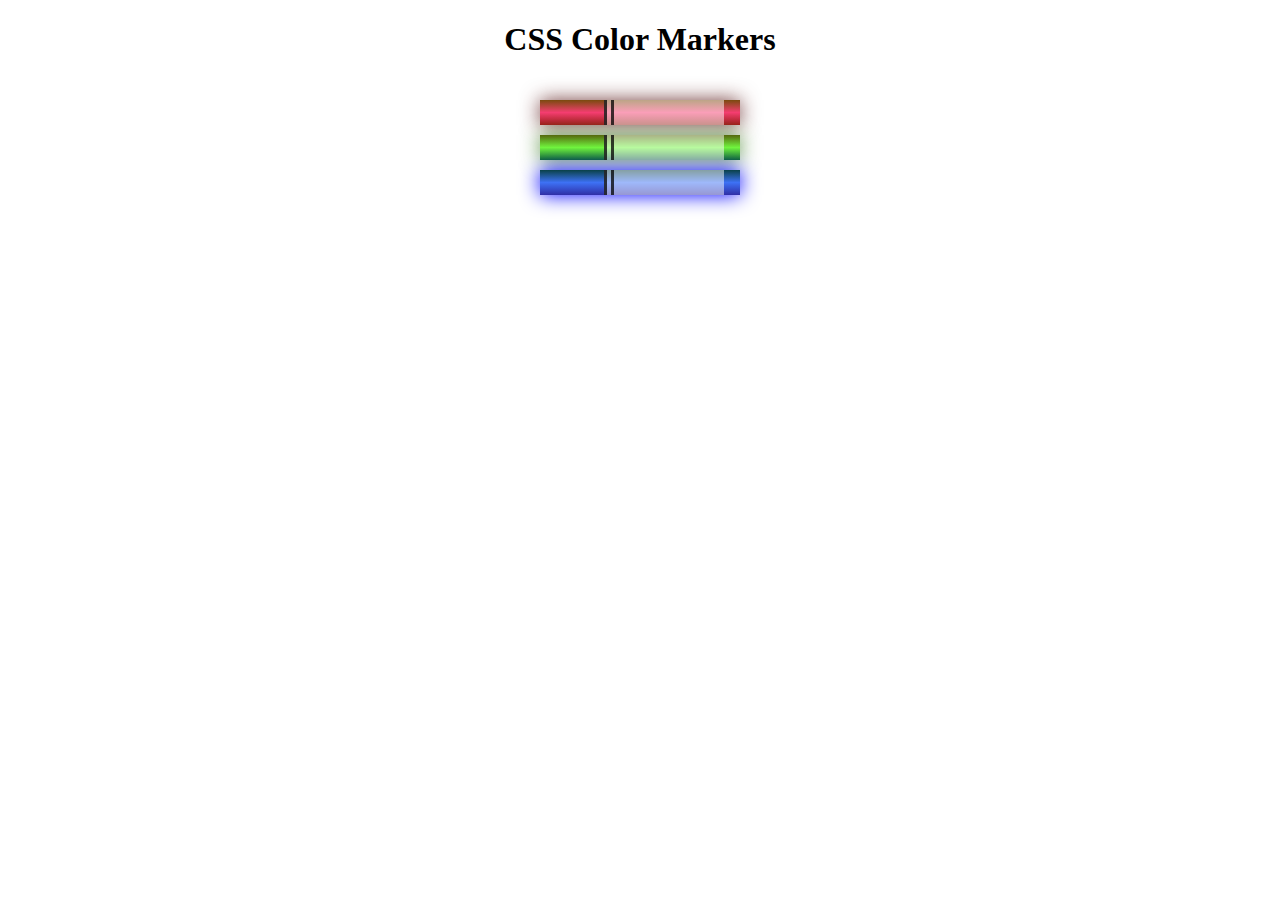
<file: DiseñoWebRresponsive/02-marcadores de colores/index.html>
<!DOCTYPE html>
<html lang="en">
  <head>
    <meta charset="utf-8">
    <meta name="viewport" content="width=device-width, initial-scale=1.0">
    <title>Colored Markers</title>
    <link rel="stylesheet" href="styles.css">
  </head>
  <body>
    <h1>CSS Color Markers</h1>
    <div class="container">
      <div class="marker red">
        <div class="cap"></div>
        <div class="sleeve"></div>
      </div>
      <div class="marker green">
        <div class="cap"></div>
        <div class="sleeve"></div>
      </div>
      <div class="marker blue">
        <div class="cap"></div>
        <div class="sleeve"></div>
      </div>
    </div>
  </body>
</html>
</file>
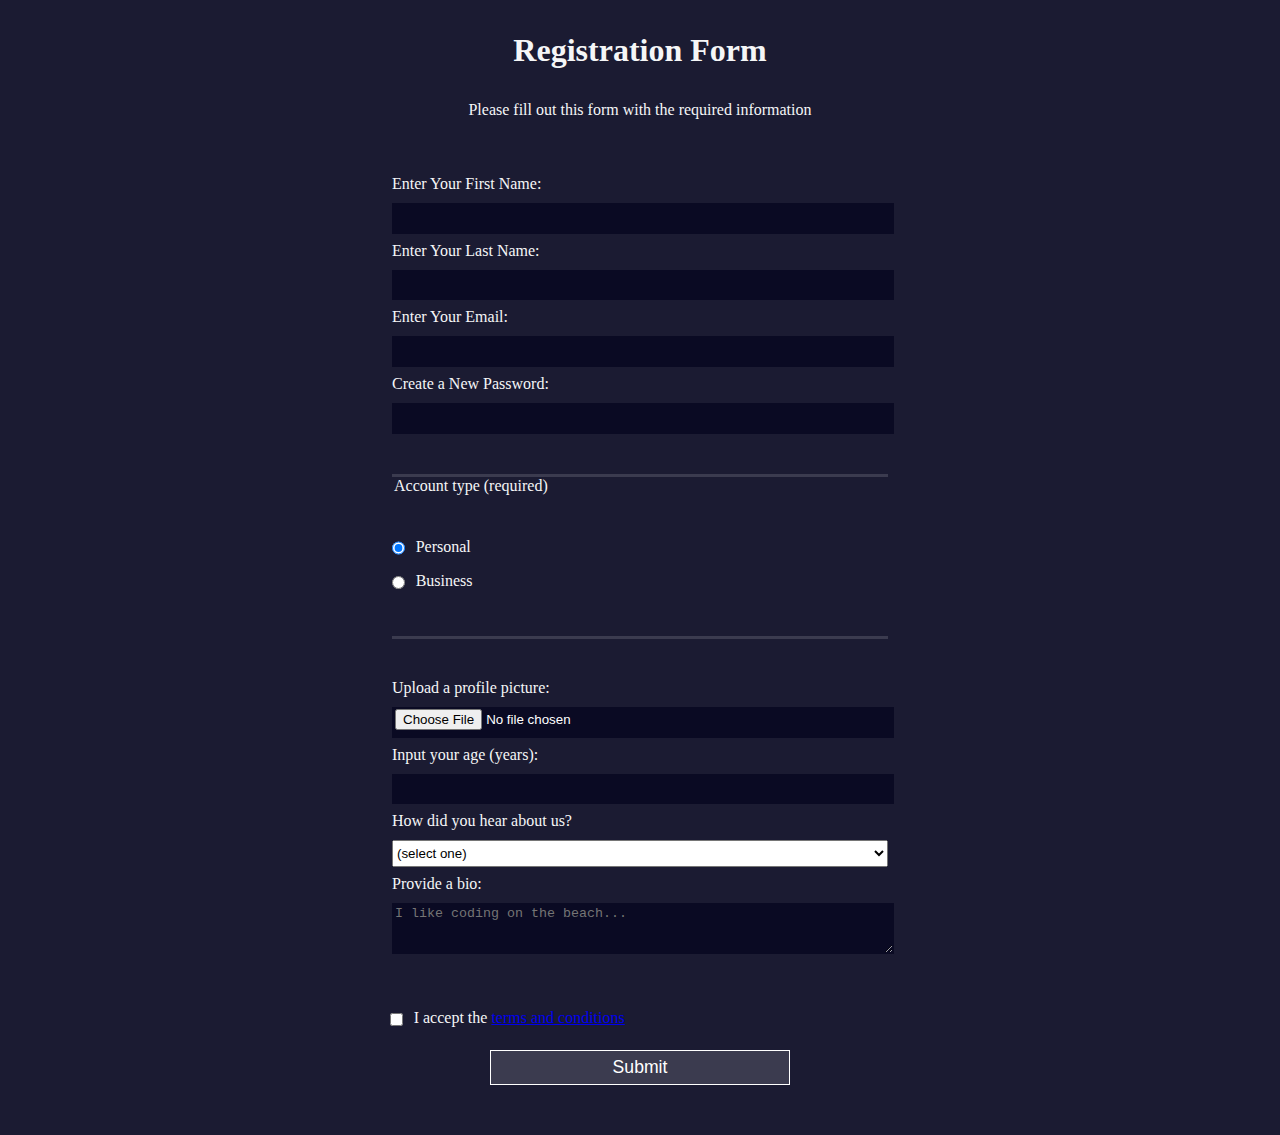
<file: DiseñoWebRresponsive/04-formulario de registro/index.html>
<!DOCTYPE html>
<html lang="en">
  <head>
    <meta charset="UTF-8">
    <title>Registration Form</title>
    <link rel="stylesheet" href="styles.css" />
  </head>
  <body>
    <h1>Registration Form</h1>
    <p>Please fill out this form with the required information</p>
    <form method="post" action='https://register-demo.freecodecamp.org'>
      <fieldset>
        <label for="first-name">Enter Your First Name: <input id="first-name" name="first-name" type="text" required /></label>
        <label for="last-name">Enter Your Last Name: <input id="last-name" name="last-name" type="text" required /></label>
        <label for="email">Enter Your Email: <input id="email" name="email" type="email" required /></label>
        <label for="new-password">Create a New Password: <input id="new-password" name="new-password" type="password" pattern="[a-z0-5]{8,}" required /></label>
      </fieldset>
      <fieldset>
        <legend>Account type (required)</legend>
        <label for="personal-account"><input id="personal-account" type="radio" name="account-type" class="inline" checked /> Personal</label>
        <label for="business-account"><input id="business-account" type="radio" name="account-type" class="inline" /> Business</label>
      </fieldset>
      <fieldset>
        <label for="profile-picture">Upload a profile picture: <input id="profile-picture" type="file" name="file" /></label>
        <label for="age">Input your age (years): <input id="age" type="number" name="age" min="13" max="120" /></label>
        <label for="referrer">How did you hear about us?
          <select id="referrer" name="referrer">
            <option value="">(select one)</option>
            <option value="1">freeCodeCamp News</option>
            <option value="2">freeCodeCamp YouTube Channel</option>
            <option value="3">freeCodeCamp Forum</option>
            <option value="4">Other</option>
          </select>
        </label>
        <label for="bio">Provide a bio:
          <textarea id="bio" name="bio" rows="3" cols="30" placeholder="I like coding on the beach..."></textarea>
        </label>
      </fieldset>
      <label for="terms-and-conditions">
        <input class="inline" id="terms-and-conditions" type="checkbox" required name="terms-and-conditions" /> I accept the <a href="https://www.freecodecamp.org/news/terms-of-service/">terms and conditions</a>
      </label>
      <input type="submit" value="Submit" />
    </form>
  </body>
</html>
</file>
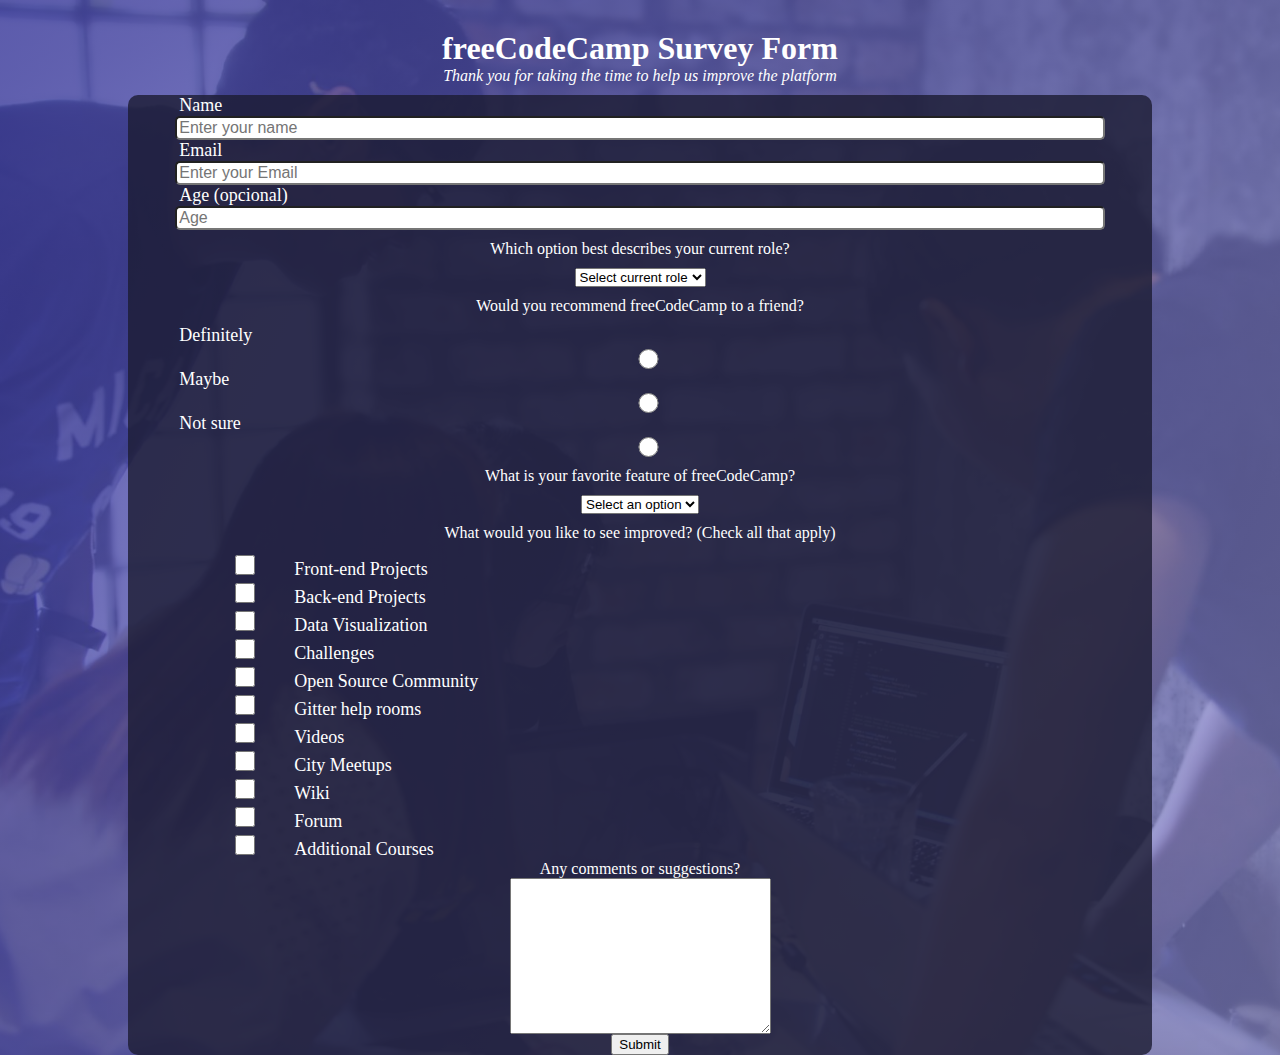
<file: DiseñoWebRresponsive/05-encuesta (certificado)/index.html>
<!DOCTYPE html>
<html lang="en">
   <head>
      <meta charset="UTF-8" />
      <meta name="viewport" content="width=device-width, initial-scale=1.0" />
      <link rel="stylesheet" href="styles.css" />
      <title>survey-form</title>
   </head>
   <body>
      <h1 id="title">freeCodeCamp Survey Form</h1>
      <p id="description">
         Thank you for taking the time to help us improve the platform
      </p>
      <form action="" id="survey-form">
         <div class="form-group">
            <label for="" id="name-label">Name</label>
            <input
               type="text"
               name="name"
               id="name"
               required
               placeholder="Enter your name"
               />
         </div>
         <div class="form-group">
            <label for="" id="email-label">Email</label>
            <input
               type="email"
               name="email"
               id="email"
               required
               placeholder="Enter your Email"
               />
         </div>
         <div class="form-group">
            <label for="" id="number-label">Age (opcional)</label>
            <input
               type="number"
               name="number"
               id="number"
               min="1"
               max="120"
               placeholder="Age"
               />
         </div>
         <div class="form-group">
            <p>Which option best describes your current role?</p>
            <select name="dropdown" id="dropdown">
               <option value="">Select current role</option>
               <option value="1">Student</option>
               <option value="2">Full time job</option>
               <option value="3">Full time learner</option>
               <option value="4">Prefer not to say</option>
               <option value="5">Other</option>
            </select>
         </div>
         <div class="form-group form-radio">
            <p>Would you recommend freeCodeCamp to a friend?</p>
            <label for="definitely">Definitely</label>
            <input type="radio" id="definitely" value="definitely" name="opcion">
            <label for="maybe"> Maybe</label>
            <input type="radio" id="maybe" value="maybe" name="opcion">
            <label for="notsure"> Not sure</label>
            <input type="radio" id="notsure" value="notsure" name="opcion">
         </div>
         <div class="form-group fomr-dropdown2">
            <p>What is your favorite feature of freeCodeCamp?</p>
            <select name="" id="">
               <option value="">Select an option</option>
               <option value="">Challenges</option>
               <option value="">Projects</option>
               <option value="">Community</option>
               <option value="">Open Source</option>
            </select>
         </div>
         <div class="form-group form-checkbox">
            <p>What would you like to see improved? (Check all that apply)</p>
            <label for=""
               ><input type="checkbox" value="checkbox1" />Front-end Projects</label
               >
            <label for=""
               ><input type="checkbox" value="checkbox2" />Back-end Projects</label
               >
            <label for=""
               ><input type="checkbox" value="checkbox3" />Data Visualization
            </label>
            <label for=""
               ><input type="checkbox" value="checkbox1" />Challenges</label
               >
            <label for=""
               ><input type="checkbox" value="checkbox1" />Open Source
            Community</label
               >
            <label for=""
               ><input type="checkbox" value="checkbox1" />Gitter help rooms</label
               >
            <label for=""><input type="checkbox" value="checkbox1" />Videos</label>
            <label for=""
               ><input type="checkbox" value="checkbox1" />City Meetups</label
               >
            <label for=""><input type="checkbox" value="checkbox1" />Wiki</label>
            <label for=""><input type="checkbox" value="checkbox1" />Forum</label>
            <label for=""
               ><input type="checkbox" value="checkbox1" />Additional Courses</label
               >
         </div>
         <div class="form-group form-textarea">
            Any comments or suggestions?
            <textarea name="" id="" cols="30" rows="10"></textarea>
         </div>
         <div class="form-group form-button">
            <button id="submit" type="submit">Submit</button>
         </div>
      </form>
   </body>
</html>
</file>
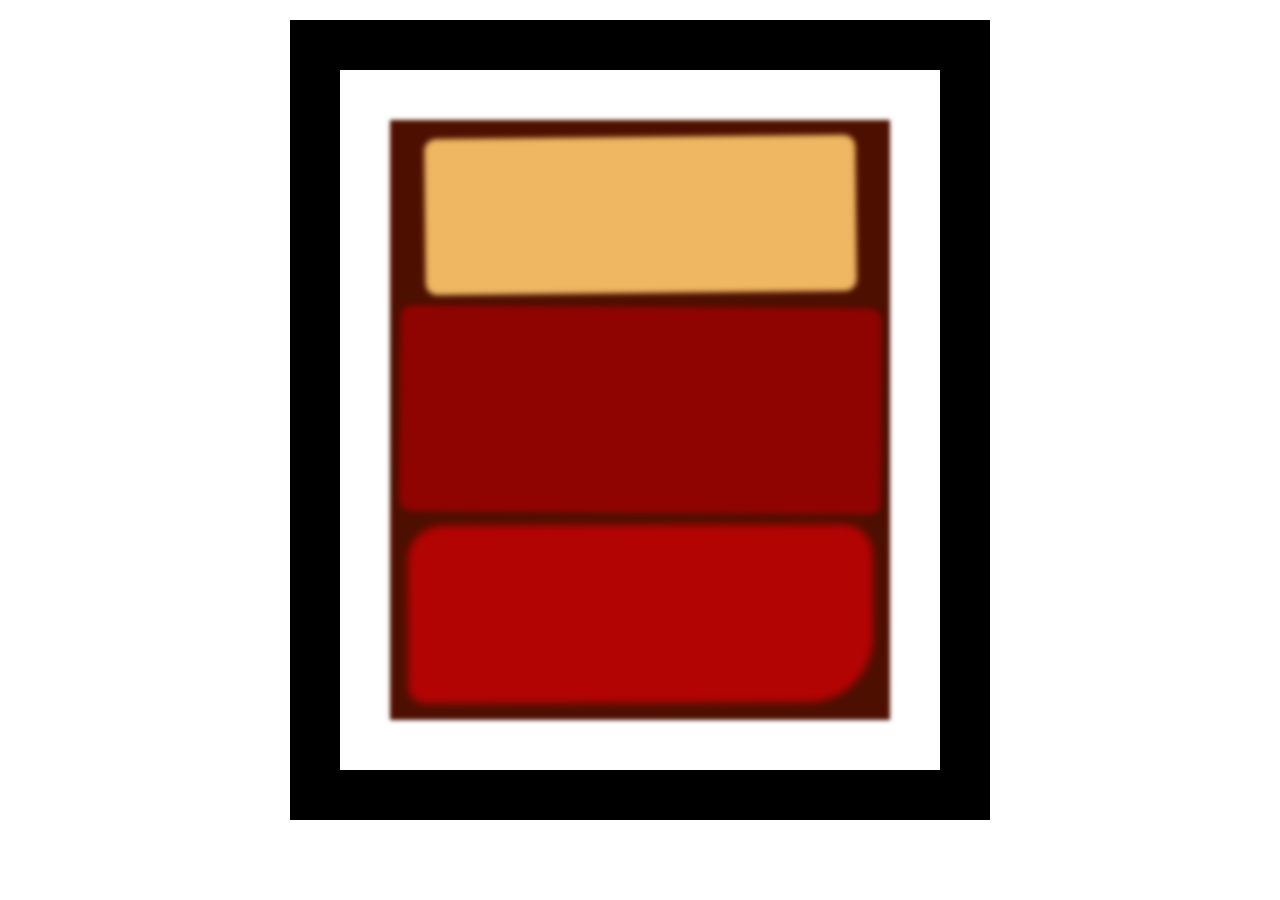
<file: DiseñoWebRresponsive/06-pintura de Rothko/index.html>
<!DOCTYPE html>
<html lang="en">
  <head>
    <meta charset="UTF-8">
    <title>Rothko Painting</title>
    <link href="./styles.css" rel="stylesheet">
  </head>
  <body>
    <div class="frame">
      <div class="canvas">
        <div class="one"></div>
        <div class="two"></div>
        <div class="three"></div>
      </div>
    </div>
  </body> 
</html>
</file>
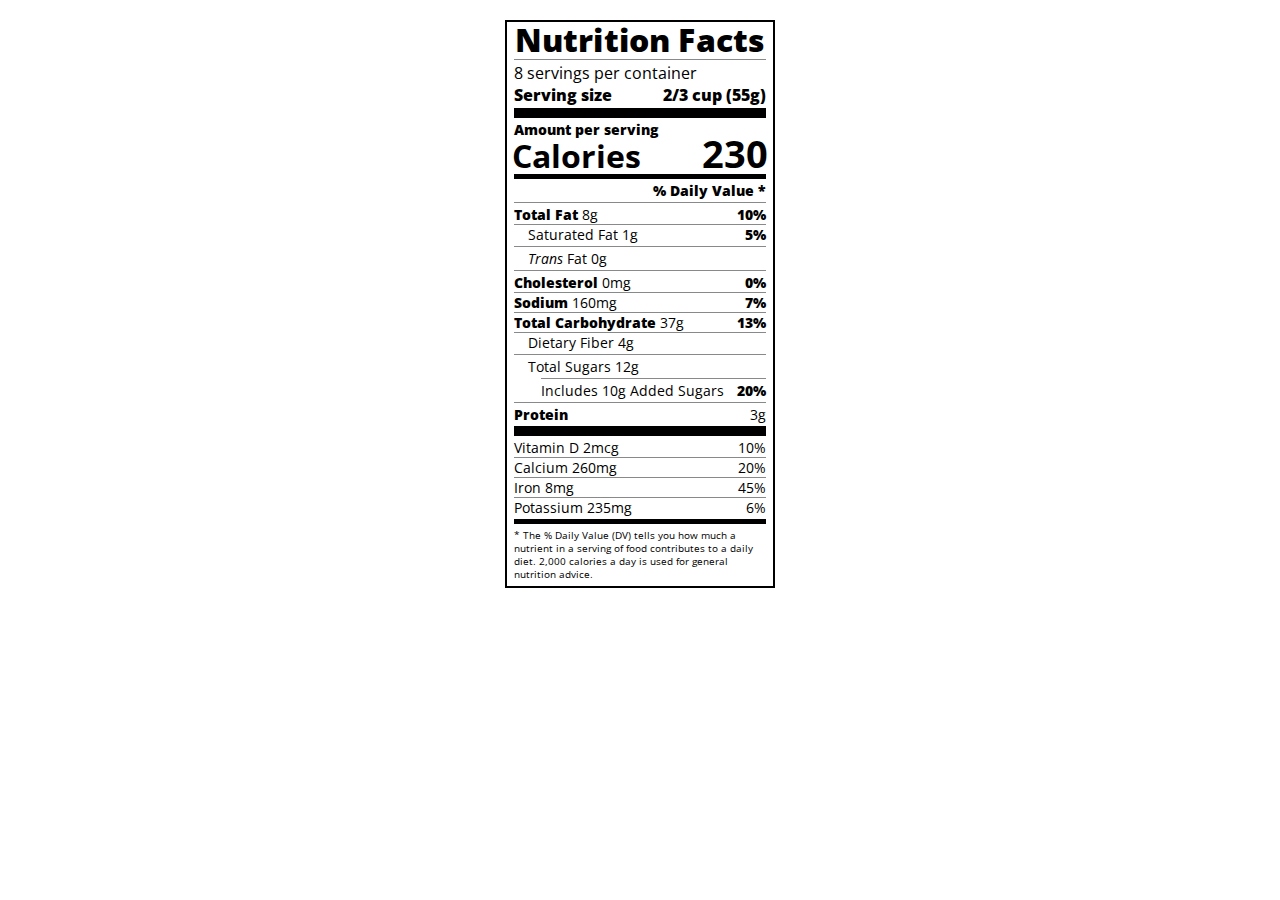
<file: DiseñoWebRresponsive/08-etiqueta de nutricion/index.html>
<!DOCTYPE html>
<html lang="en">

<head>
  <meta charset="UTF-8">
  <title>Nutrition Label</title>
  <link href="https://fonts.googleapis.com/css?family=Open+Sans:400,700,800" rel="stylesheet">
  <link href="./styles.css" rel="stylesheet">
</head>

<body>
  <div class="label">
    <header>
      <h1 class="bold">Nutrition Facts</h1>
      <div class="divider"></div>
      <p>8 servings per container</p>
      <p class="bold">Serving size <span>2/3 cup (55g)</span></p>
    </header>
    <div class="divider large"></div>
    <div class="calories-info">
      <div class="left-container">
        <h2 class="bold small-text">Amount per serving</h2>
        <p>Calories</p>
      </div>
      <span>230</span>
    </div>
    <div class="divider medium"></div>
    <div class="daily-value small-text">
      <p class="bold right no-divider">% Daily Value *</p>
      <div class="divider"></div>
      <p><span><span class="bold">Total Fat</span> 8g</span> <span class="bold">10%</span></p>
      <p class="indent no-divider">Saturated Fat 1g <span class="bold">5%</span></p>
      <div class="divider"></div>
      <p class="indent no-divider"><span><i>Trans</i> Fat 0g</span></p>
      <div class="divider"></div>
      <p><span><span class="bold">Cholesterol</span> 0mg</span> <span class="bold">0%</span></p>
      <p><span><span class="bold">Sodium</span> 160mg</span> <span class="bold">7%</span></p>
      <p><span><span class="bold">Total Carbohydrate</span> 37g</span> <span class="bold">13%</span></p>
      <p class="indent no-divider">Dietary Fiber 4g</p>
      <div class="divider"></div>
      <p class="indent no-divider">Total Sugars 12g</p>
      <div class="divider double-indent"></div>
      <p class="double-indent no-divider">Includes 10g Added Sugars <span class="bold">20%</span>
      <div class="divider"></div>
      <p class="no-divider"><span class="bold">Protein</span> 3g</p>
      <div class="divider large"></div>
      <p>Vitamin D 2mcg <span>10%</span></p>
      <p>Calcium 260mg <span>20%</span></p>
      <p>Iron 8mg <span>45%</span></p>
      <p class="no-divider">Potassium 235mg <span>6%</span></p>
    </div>
    <div class="divider medium"></div>
    <p class="note">* The % Daily Value (DV) tells you how much a nutrient in a serving of food contributes to a daily
      diet. 2,000 calories a day is used for general nutrition advice.</p>
  </div>
</body>
</html>
</file>
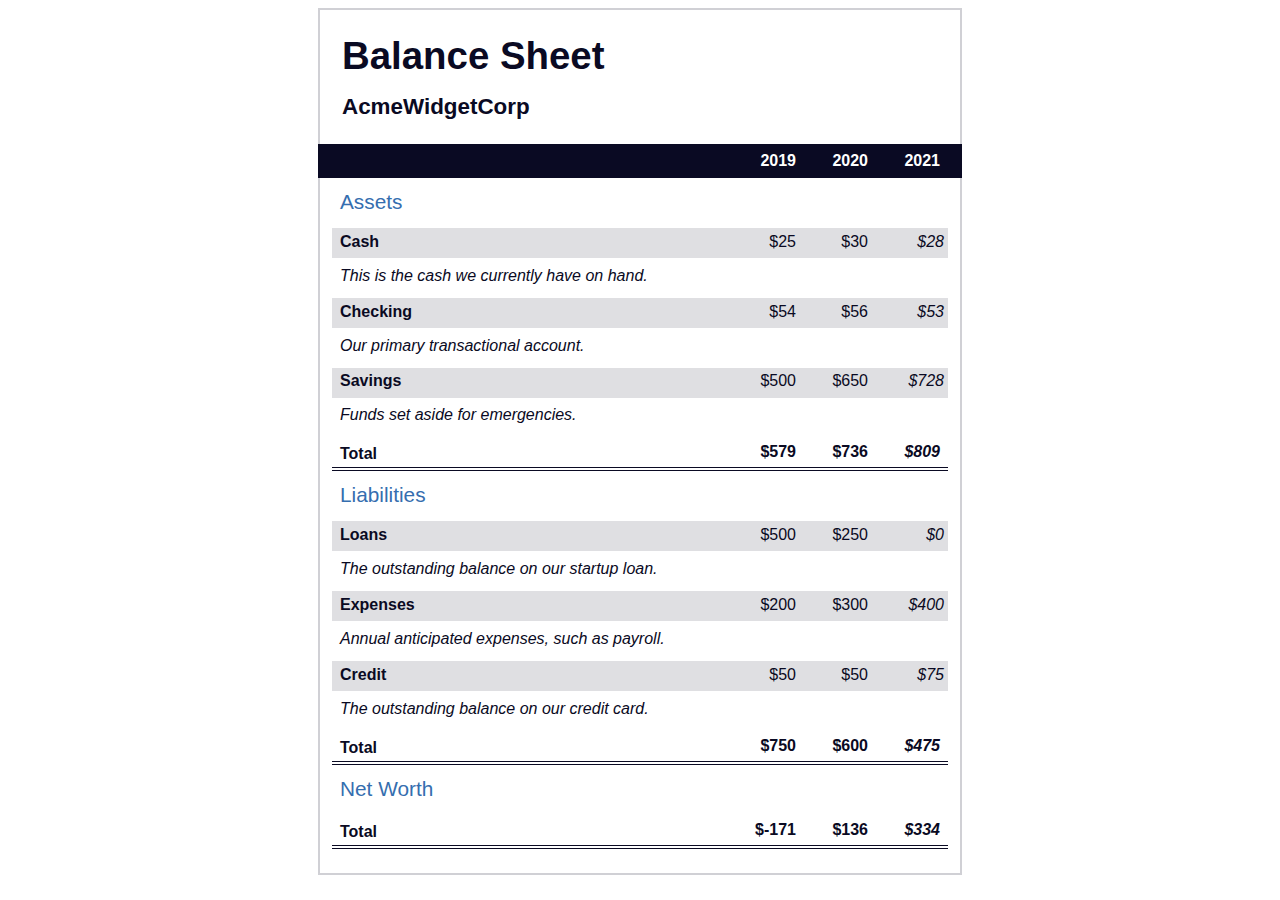
<file: DiseñoWebRresponsive/11-balance financiero/index.html>
<!DOCTYPE html>
<html lang="en">
  <head>
    <meta charset="UTF-8">
    <meta name="viewport" content="width=device-width, initial-scale=1.0">
    <title>Balance Sheet</title>
    <link rel="stylesheet" href="./styles.css">
  </head>
  <body>
    <main>
      <section>
        <h1>
          <span class="flex">
            <span>AcmeWidgetCorp</span>
            <span>Balance Sheet</span>
          </span>
        </h1>
        <div id="years" aria-hidden="true">
          <span class="year">2019</span>
          <span class="year">2020</span>
          <span class="year">2021</span>
        </div>
        <div class="table-wrap">
          <table>
            <caption>Assets</caption>
            <thead>
              <tr>
                <td></td>
                <th><span class="sr-only year">2019</span></th>
                <th><span class="sr-only year">2020</span></th>
                <th class="current"><span class="sr-only year">2021</span></th>
              </tr>
            </thead>
            <tbody>
              <tr class="data">
                <th>Cash <span class="description">This is the cash we currently have on hand.</span></th>
                <td>$25</td>
                <td>$30</td>
                <td class="current">$28</td>
              </tr>
              <tr class="data">
                <th>Checking <span class="description">Our primary transactional account.</span></th>
                <td>$54</td>
                <td>$56</td>
                <td class="current">$53</td>
              </tr>
              <tr class="data">
                <th>Savings <span class="description">Funds set aside for emergencies.</span></th>
                <td>$500</td>
                <td>$650</td>
                <td class="current">$728</td>
              </tr>
              <tr class="total">
                <th>Total <span class="sr-only">Assets</span></th>
                <td>$579</td>
                <td>$736</td>
                <td class="current">$809</td>
              </tr>
            </tbody>
          </table>
          <table>
            <caption>Liabilities</caption>
            <thead>
              <tr>
              <td></td>
              <th><span class="sr-only">2019</span></th>
              <th><span class="sr-only">2020</span></th>
              <th><span class="sr-only">2021</span></th>
              </tr>
            </thead>
            <tbody>
              <tr class="data">
                <th>Loans <span class="description">The outstanding balance on our startup loan.</span></th>
                <td>$500</td>
                <td>$250</td>
                <td class="current">$0</td>
              </tr>
              <tr class="data">
                <th>Expenses <span class="description">Annual anticipated expenses, such as payroll.</span></th>
                <td>$200</td>
                <td>$300</td>
                <td class="current">$400</td>
              </tr>
              <tr class="data">
                <th>Credit <span class="description">The outstanding balance on our credit card.</span></th>
                <td>$50</td>
                <td>$50</td>
                <td class="current">$75</td>
              </tr>
              <tr class="total">
                <th>Total <span class="sr-only">Liabilities</span></th>
                <td>$750</td>
                <td>$600</td>
                <td class="current">$475</td>
              </tr>
            </tbody>
          </table>
          <table>
            <caption>Net Worth</caption>
            <thead>
              <tr>
              <td></td>
              <th><span class="sr-only">2019</span></th>
              <th><span class="sr-only">2020</span></th>
              <th><span class="sr-only">2021</span></th>
              </tr>
            </thead>
            <tbody>
              <tr class="total">
                <th>Total <span class="sr-only">Net Worth</span></th>
                <td>$-171</td>
                <td>$136</td>
                <td class="current">$334</td>
              </tr>
            </tbody>
          </table>
        </div>
      </section>
    </main>
  </body>
</html>
</file>
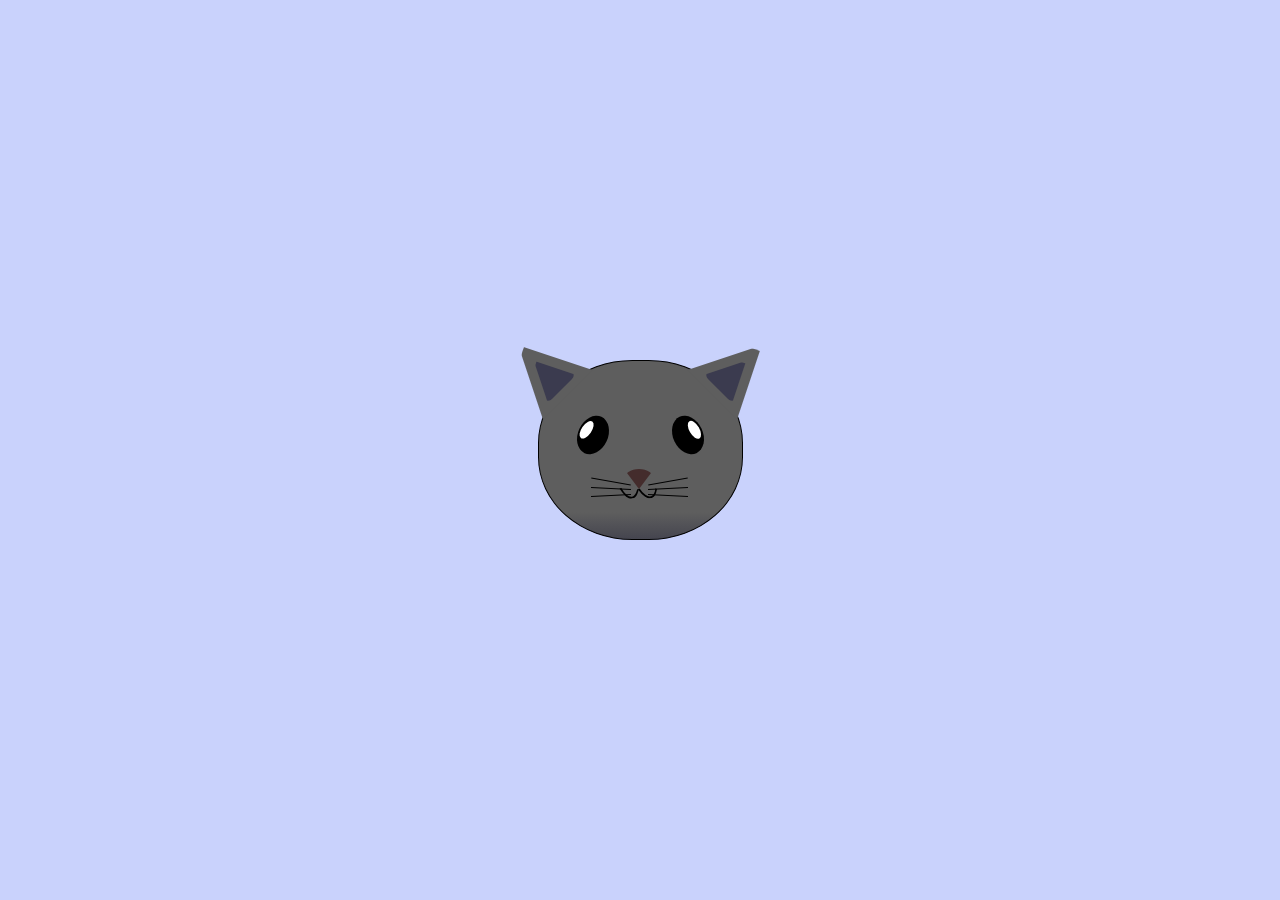
<file: DiseñoWebRresponsive/12-cat painting/index.html>
<!DOCTYPE html>
<html lang="en">
<head>
    <meta charset="UTF-8">
    <title>fCC Cat Painting</title>
    <link rel="stylesheet" href="./styles.css">
</head>
<body>
    <main>
      <div class="cat-head">
        <div class="cat-ears">
          <div class="cat-left-ear">
            <div class="cat-left-inner-ear"></div>
          </div>
          <div class="cat-right-ear">
            <div class="cat-right-inner-ear"></div>
          </div>
        </div>

        <div class="cat-eyes">
          <div class="cat-left-eye">
            <div class="cat-left-inner-eye"></div>
          </div>
          <div class="cat-right-eye">
            <div class="cat-right-inner-eye"></div>
          </div>
        </div>

        <div class="cat-nose"></div>

        <div class="cat-mouth">
          <div class="cat-mouth-line-left"></div>
          <div class="cat-mouth-line-right"></div>
        </div>

        <div class="cat-whiskers">
          <div class="cat-whiskers-left">
            <div class="cat-whisker-left-top"></div>
            <div class="cat-whisker-left-middle"></div>
            <div class="cat-whisker-left-bottom"></div>
          </div>
          <div class="cat-whiskers-right">
            <div class="cat-whisker-right-top"></div>
            <div class="cat-whisker-right-middle"></div>
            <div class="cat-whisker-right-bottom"></div>
          </div>
        </div>

      </div>
    </main>
</body>
</html>
</file>
<file: DiseñoWebRresponsive/02-marcadores de colores/styles.css>
h1 {
    text-align: center;
  }
  
  .container {
    background-color: rgb(255, 255, 255);
    padding: 10px 0;
  }
  
  .marker {
    width: 200px;
    height: 25px;
    margin: 10px auto;
  }
  
  .cap {
    width: 60px;
    height: 25px;
  }
  
  .sleeve {
    width: 110px;
    height: 25px;
    background-color: rgba(255, 255, 255, 0.5);
    border-left: 10px double rgba(0, 0, 0, 0.75);
  }
  
  .cap, .sleeve {
    display: inline-block;
  }
  
  .red {
    background: linear-gradient(rgb(122, 74, 14), rgb(245, 62, 113), rgb(162, 27, 27));
    box-shadow: 0 0 20px 0 rgba(83, 14, 14, 0.8);
  }
  
  .green {
    background: linear-gradient(#55680D, #71F53E, #116C31);
    box-shadow: 0 0 20px 0 #3B7E20CC;
  }
  
  .blue {
    background: linear-gradient(hsl(186, 76%, 16%), hsl(223, 90%, 60%), hsl(240, 56%, 42%));
    box-shadow: 0 0 20px 0 blue;
  }
</file>
<file: DiseñoWebRresponsive/04-formulario de registro/styles.css>
body {
    width: 100%;
    height: 100vh;
    margin: 0;
    background-color: #1b1b32;
    color: #f5f6f7;
    font-family: Tahoma;
    font-size: 16px;
  }
  
  h1, p {
    margin: 1em auto;
    text-align: center;
  }
  
  form {
    width: 60vw;
    max-width: 500px;
    min-width: 300px;
    margin: 0 auto;
    padding-bottom: 2em;
  }
  
  fieldset {
    border: none;
    padding: 2rem 0;
    border-bottom: 3px solid #3b3b4f;
  }
  
  fieldset:last-of-type {
    border-bottom: none;
  }
  
  label {
    display: block;
    margin: 0.5rem 0;
  }
  
  input,
  textarea,
  select {
    margin: 10px 0 0 0;
    width: 100%;
    min-height: 2em;
  }
  
  input, textarea {
    background-color: #0a0a23;
    border: 1px solid #0a0a23;
    color: #ffffff;
  }
  
  .inline {
    width: unset;
    margin: 0 0.5em 0 0;
    vertical-align: middle;
  }
  
  input[type="submit"] {
    display: block;
    width: 60%;
    margin: 1em auto;
    height: 2em;
    font-size: 1.1rem;
    background-color: #3b3b4f;
    border-color: white;
    min-width: 300px;
  }
  
  input[type="file"] {
    padding: 1px 2px;
  }
  
  .inline{
    display: inline; 
  }
</file>
<file: DiseñoWebRresponsive/05-encuesta (certificado)/styles.css>
body {
    background-image: linear-gradient(115deg, rgba(58, 58, 158, 0.8), rgba(136, 136, 206, 0.7)), url(survey-form-background.jpeg);
    background-size: cover;
    background-repeat: no-repeat;
    background-position: center;
    margin: 0;
    padding: 0;
    box-sizing: border-box;
    color: white;
    width: 100vw;
}

h1, p{
    margin: 10px auto 10px auto;
    display: block;
} 

#title {
    margin-top: 30px;
    text-align: center;
    margin-bottom: 0;
}

#description {
    margin-top: 0;
    text-align: center;
    font-style: italic;
}

#survey-form {
    background-color: rgba(27, 27, 50, 0.8);
    width: 80%;
    margin: 0 auto;
    border-radius: 10px;
    
}

.dropdown{
    display: flex;
    flex-direction: column;
    justify-content: center;
    align-items: center;
    margin: 0 auto 1.25 auto;
}
.form-group {
    display: flex;
    flex-direction: column;
    justify-content: center;
    align-items: center;
    margin: 0 auto 1.25 auto;

}

label {
    display: block;
    width: 90%;
    font-size: 18px;
}



input {
    width: 90%;
    border-radius: 5px;
    font-size: 16px;
}

input[type="radio"], input[type="checkbox"]{
    height: 20px;
    margin-left: 20px;
    width: 10%;
}

.form-checkbox{
    display: flex;
    flex-direction: column;
}
</file>
<file: DiseñoWebRresponsive/06-pintura de Rothko/styles.css>
.canvas {
    width: 500px;
    height: 600px;
    background-color: #4d0f00;
    overflow: hidden;
    filter: blur(2px);
  }
  
  .frame {
    border: 50px solid black;
    width: 500px;
    padding: 50px;
    margin: 20px auto;
  }
  
  .one {
    width: 425px;
    height: 150px;
    background-color: #efb762;
    margin: 20px auto;
    box-shadow: 0 0 3px 3px #efb762;
    border-radius: 9px;
    transform: rotate(-0.6deg);
  }
  
  .two {
    width: 475px;
    height: 200px;
    background-color: #8f0401;
    margin: 0 auto 20px;
    box-shadow: 0 0 3px 3px #8f0401;
    border-radius: 8px 10px;
    transform: rotate(0.4deg);
  }
  
  .one, .two {
    filter: blur(1px);
  }
  
  .three {
    width: 91%;
    height: 28%;
    background-color: #b20403;
    margin: auto;
    filter: blur(2px);
    box-shadow: 0 0 5px 5px #b20403;
    border-radius: 30px 25px 60px 12px;
  transform: rotate(-0.2deg);
  }
</file>
<file: DiseñoWebRresponsive/08-etiqueta de nutricion/styles.css>
* {
    box-sizing: border-box;
  }
  
  html {
    font-size: 16px;
  }
  
  body {
    font-family: 'Open Sans', sans-serif;
  }
  
  .label {
    border: 2px solid black;
    width: 270px;
    margin: 20px auto;
    padding: 0 7px;
  }
  
  header h1 {
    text-align: center;
    margin: -4px 0;
    letter-spacing: 0.15px
  }
  
  p {
    margin: 0;
    display: flex;
    justify-content: space-between;
  }
  
  .divider {
    border-bottom: 1px solid #888989;
    margin: 2px 0;
  }
  
  .bold {
    font-weight: 800;
  }
  
  .large {
    height: 10px;
  }
  
  .large, .medium {
    background-color: black;
    border: 0;
  }
  
  .medium {
    height: 5px;
  }
  
  .small-text {
    font-size: 0.85rem;
  }
  
  
  .calories-info {
    display: flex;
    justify-content: space-between;
    align-items: flex-end;
  }
  
  .calories-info h2 {
    margin: 0;
  }
  
  .left-container p {
    margin: -5px -2px;
    font-size: 2em;
    font-weight: 700;
  }
  
  .calories-info span {
    margin: -7px -2px;
    font-size: 2.4em;
    font-weight: 700;
  }
  
  .right {
    justify-content: flex-end;
  }
  
  .indent {
    margin-left: 1em;
  }
  
  .double-indent {
    margin-left: 2em;
  }
  
  .daily-value p:not(.no-divider) {
    border-bottom: 1px solid #888989;
  }
  
  .note {
    font-size: 0.6rem;
    margin: 5px 0;
  }
</file>
<file: DiseñoWebRresponsive/11-balance financiero/styles.css>
span[class~="sr-only"] {
    border: 0 !important;
    clip: rect(1px, 1px, 1px, 1px) !important;
    clip-path: inset(50%) !important;
    height: 1px !important;
    width: 1px !important;
    position: absolute !important;
    overflow: hidden !important;
    white-space: nowrap !important;
    padding: 0 !important;
    margin: -1px !important;
  }
  
  html {
    box-sizing: border-box;
  }
  
  body {
    font-family: sans-serif;
    color: #0a0a23;
  }
  
  h1 {
    max-width: 37.25rem;
    margin: 0 auto;
    padding: 1.5rem 1.25rem;
  }
  
  h1 .flex {
    display: flex;
    flex-direction: column-reverse;
    gap: 1rem;
  }
  
  h1 .flex span:first-of-type {
    font-size: 0.7em;
  }
  
  h1 .flex span:last-of-type {
    font-size: 1.2em;
  }
  
  section {
    max-width: 40rem;
    margin: 0 auto;
    border: 2px solid #d0d0d5;
  }
  
  #years {
    display: flex;
    justify-content: flex-end;
    position: sticky;
    z-index: 999;
    top: 0;
    background: #0a0a23;
    color: #fff;
    padding: 0.5rem calc(1.25rem + 2px) 0.5rem 0;
    margin: 0 -2px;
  }
  
  #years span[class] {
    font-weight: bold;
    width: 4.5rem;
    text-align: right;
  }
  
  .table-wrap {
    padding: 0 0.75rem 1.5rem 0.75rem;
  }
  
  table {
    border-collapse: collapse;
    border: 0;
    width: 100%;
    position: relative;
    margin-top: 3rem;
  }
  
  table caption {
    color: #356eaf;
    font-size: 1.3em;
    font-weight: normal;
    position: absolute;
    top: -2.25rem;
    left: 0.5rem;
  }
  
  tbody td {
    width: 100vw;
    min-width: 4rem;
    max-width: 4rem;
  }
  
  tbody th {
    width: calc(100% - 12rem);
  }
  
  tr[class="total"] {
    border-bottom: 4px double #0a0a23;
    font-weight: bold;
  }
  
  tr[class="total"] th {
    text-align: left;
    padding: 0.5rem 0 0.25rem 0.5rem;
  }
  
  tr.total td {
    text-align: right;
    padding: 0 0.25rem;
  }
  
  tr.total td:nth-of-type(3) {
    padding-right: 0.5rem;
  }
  
  tr.total:hover {
    background-color: #99c9ff;
  }
  
  td.current {
    font-style: italic;
  }
  
  tr.data {
    background-image: linear-gradient(to bottom, #dfdfe2 1.845rem, white 1.845rem);
  }
  
  tr.data th {
    text-align: left;
    padding-top: 0.3rem;
    padding-left: 0.5rem;
  }
  
  tr.data th .description {
    display: block;
    font-weight: normal;
    font-style: italic;
    padding: 1rem 0 0.75rem;
    margin-right: -13.5rem;
  }
  
  tr.data td {
    vertical-align: top;
    padding: 0.3rem 0.25rem 0;
    text-align: right;
  }
</file>
<file: DiseñoWebRresponsive/12-cat painting/styles.css>
* {
    box-sizing: border-box;
  }
  
  body {
    background-color: #c9d2fc;
  }
  
  .cat-head {
    position: absolute;
    right: 0;
    left: 0;
    top: 0;
    bottom: 0;
    margin: auto;
    background: linear-gradient(#5e5e5e 85%, #45454f 100%);
    width: 205px;
    height: 180px;
    border: 1px solid #000;
    border-radius: 46%;
  }
  
  .cat-left-ear {
    position: absolute;
    top: -26px;
    left: -31px;
    z-index: 1;
    border-top-left-radius: 90px;
    border-top-right-radius: 10px;
    transform: rotate(-45deg);
    border-left: 35px solid transparent;
    border-right: 35px solid transparent;
    border-bottom: 70px solid #5e5e5e;
  }
  
  .cat-right-ear {
    position: absolute;
    top: -26px;
    left: 163px;
    z-index: 1;
    transform: rotate(45deg);
    border-top-left-radius: 90px;
    border-top-right-radius: 10px;
    border-left: 35px solid transparent;
    border-right: 35px solid transparent;
    border-bottom: 70px solid #5e5e5e;
  }
  
  .cat-left-inner-ear {
    position: absolute;
    top: 22px;
    left: -20px;
    border-top-left-radius: 90px;
    border-top-right-radius: 10px;
    border-bottom-right-radius: 40%;
    border-bottom-left-radius: 40%;
    border-left: 20px solid transparent;
    border-right: 20px solid transparent;
    border-bottom: 40px solid #3b3b4f;
  }
  
  .cat-right-inner-ear {
    position: absolute;
    top: 22px;
    left: -20px;
    border-top-left-radius: 90px;
    border-top-right-radius: 10px;
    border-bottom-right-radius: 40%;
    border-bottom-left-radius: 40%;
    border-left: 20px solid transparent;
    border-right: 20px solid transparent;
    border-bottom: 40px solid #3b3b4f;
  }
  
  .cat-left-eye {
    position: absolute;
    top: 54px;
    left: 39px;
    border-radius: 60%;
    transform: rotate(25deg);
    width: 30px;
    height: 40px;
    background-color: #000;
  }
  
  .cat-right-eye {
    position: absolute;
    top: 54px;
    left: 134px;
    border-radius: 60%;
    transform: rotate(-25deg);
    width: 30px;
    height: 40px;
    background-color: #000;
  }
  
  .cat-left-inner-eye {
    position: absolute;
    top: 8px;
    left: 2px;
    width: 10px;
    height: 20px;
    transform: rotate(10deg);
    background-color: #fff;
    border-radius: 60%;
  }
  
  .cat-right-inner-eye {
    position: absolute;
    top: 8px;
    left: 18px;
    transform: rotate(-5deg);
    width: 10px;
    height: 20px;
    background-color: #fff;
    border-radius: 60%;
  }
  
  .cat-nose {
    position: absolute;
    top: 108px;
    left: 85px;
    border-top-left-radius: 50%;
    border-bottom-right-radius: 50%;
    border-bottom-left-radius: 50%;
    transform: rotate(180deg);
    border-left: 15px solid transparent;
    border-right: 15px solid transparent;
    border-bottom: 20px solid #442c2c;
  }
  
  .cat-mouth div {
    width: 30px;
    height: 50px;
    border: 2px solid #000;
    border-radius: 190%/190px 150px 0 0;
    border-color: black transparent transparent transparent;
  }
  
  .cat-mouth-line-left {
    position: absolute;
    top: 88px;
    left: 74px;
    transform: rotate(170deg);
  }
  
  .cat-mouth-line-right {
    position: absolute;
    top: 88px;
    left: 91px;
    transform: rotate(165deg);
  }
  
  .cat-whiskers-left div {
    width: 40px;
    height: 1px;
    background-color: #000;
  }
  
  .cat-whiskers-right div {
    width: 40px;
    height: 1px;
    background-color: #000;
  }
  
  .cat-whisker-left-top {
    position: absolute;
    top: 120px;
    left: 52px;
    transform: rotate(10deg);
  }
  
  .cat-whisker-left-middle {
    position: absolute;
    top: 127px;
    left: 52px;
    transform: rotate(3deg);
  }
  
  .cat-whisker-left-bottom {
    position: absolute;
    top: 134px;
    left: 52px;
    transform: rotate(-3deg);
  }
  
  .cat-whisker-right-top {
    position: absolute;
    top: 120px;
    left: 109px;
    transform: rotate(-10deg);
  }
  
  .cat-whisker-right-middle {
    position: absolute;
    top: 127px;
    left: 109px;
    transform: rotate(-3deg);
  }
  
  .cat-whisker-right-bottom {
    position: absolute;
    top: 134px;
    left: 109px;
  transform: rotate(3deg);
  }
</file>
